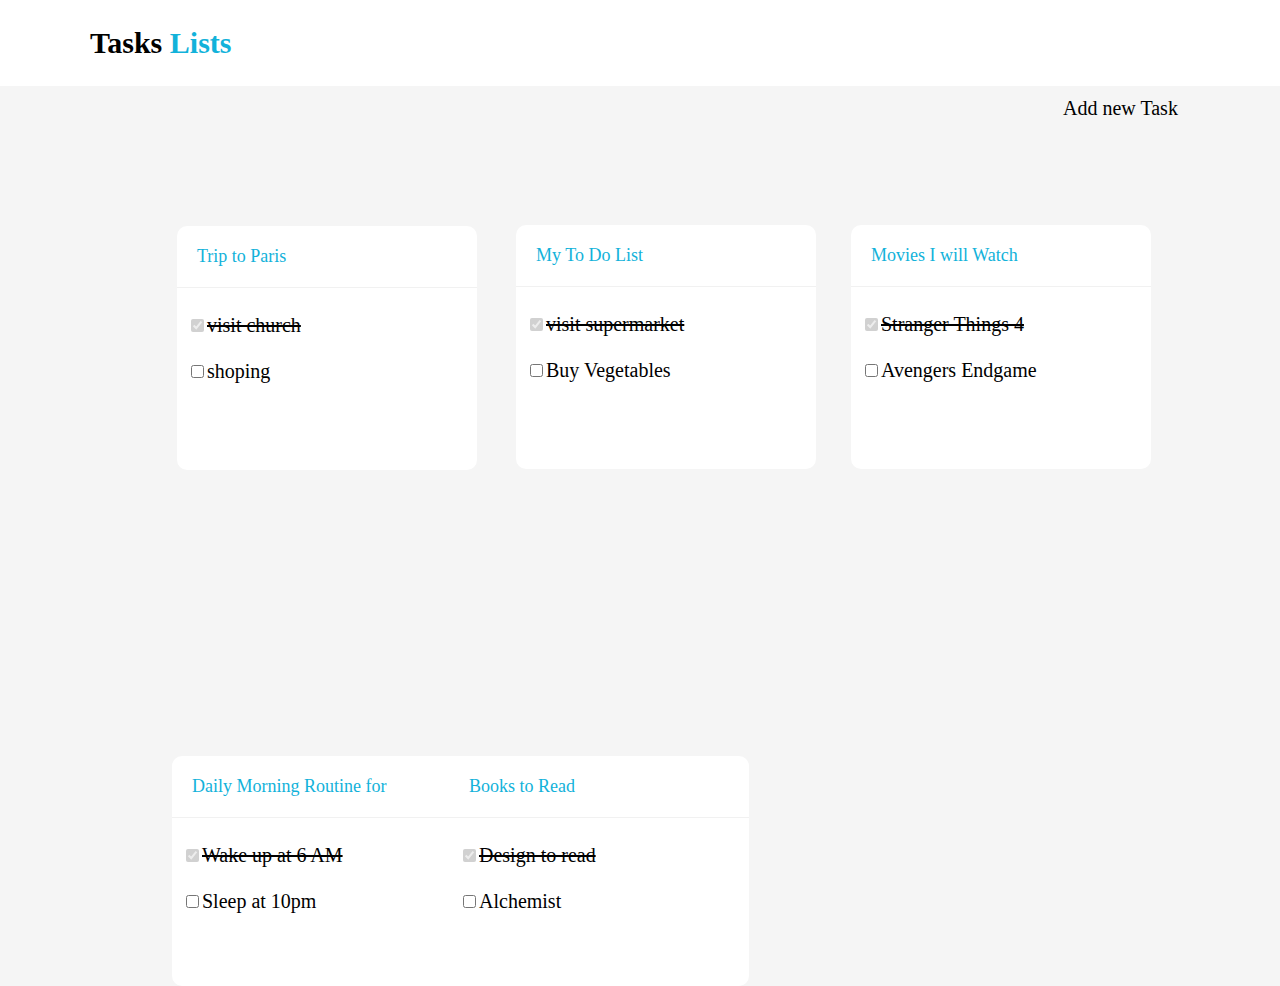
<file: index.html>
<!DOCTYPE html>
<html lang="en">
<head>
    <meta charset="UTF-8">
    <meta http-equiv="X-UA-Compatible" content="IE=edge">
    <meta name="viewport" content="width=device-width, initial-scale=1.0">
    <title>Project2</title>
    <link rel="stylesheet" href="style.css">
    <link rel="stylesheet" href="https://cdnjs.cloudflare.com/ajax/libs/font-awesome/6.2.0/css/all.min.css" integrity="sha512-xh6O/CkQoPOWDdYTDqeRdPCVd1SpvCA9XXcUnZS2FmJNp1coAFzvtCN9BmamE+4aHK8yyUHUSCcJHgXloTyT2A==" crossorigin="anonymous" referrerpolicy="no-referrer" />
</head>
<body>
    <footer class="footer">
        <h2 style>Tasks<span style="color:rgb(18, 178, 218)"> Lists</span></h2>
    </footer>
    <div class="plus">
    <!--<div class="fa-sharp fa-solid fa-circle-plus text"></div>-->
    <a href="index2.html"><i class="fa-sharp fa-solid fa-circle-plus text"></i></a>
    <div class="text2"><a style="text-decoration: none;color: black;" href="index2.html">Add new Task</a></div>
    </div>
    <div class="container">
        <div class="box" id="box1">
           <a style="text-decoration:none;color:rgb(18, 178, 218);" href="index1.html"><p class="a1">Trip to Paris</p></a>
            <hr style="height: 0.5px;border:none;color:#333;background-color:#f1f1f1;" />

            <br>
            <form class="f1">
                <input type="checkbox" checked disabled><del>visit church</del><br><br>
                 <input type="checkbox">shoping  
            </form>
        </div>
        <div class="box" id="box2">
            <p class="a1">My To Do List</p>
            <hr style="height: 0.5px;border:none;color:#333;background-color:#f1f1f1;" />

            <br>
            <form class="f1">
                <input type="checkbox" checked disabled><del>visit supermarket</del><br><br>
                 <input type="checkbox">Buy Vegetables  
            </form>
        </div>
        <div class="box" id="box3">
            <p class="a1">Movies I will Watch</p>
            <hr style="height: 0.5px;border:none;color:#333;background-color:#f1f1f1;" />

            <br>
            <form class="f1">
                <input type="checkbox" checked disabled><del>Stranger Things 4</del><br><br>
                 <input type="checkbox">Avengers Endgame
            </form>
        </div>
        <div class="box" id="box4">
            <p class="a1">Daily Morning Routine for</p>
            <hr style="height: 0.5px;border:none;color:#333;background-color:#f1f1f1;" />

            <br>
            <form class="f1">
                <input type="checkbox" checked disabled><del>Wake up at 6 AM</del><br><br>
                <input type="checkbox">Sleep at 10pm

            </form>
        </div>
        <div class="box" id="box5">
            <p class="a1">Books to Read</p>
            <hr style="height: 0.5px;border:none;color:#333;background-color:#f1f1f1;" />

            <br>
            <form class="f1">
                <input type="checkbox" checked disabled><del>Design to read</del><br><br>
                <input type="checkbox">Alchemist

            </form>
        </div>
    </div>
</body>
</html>
</file>
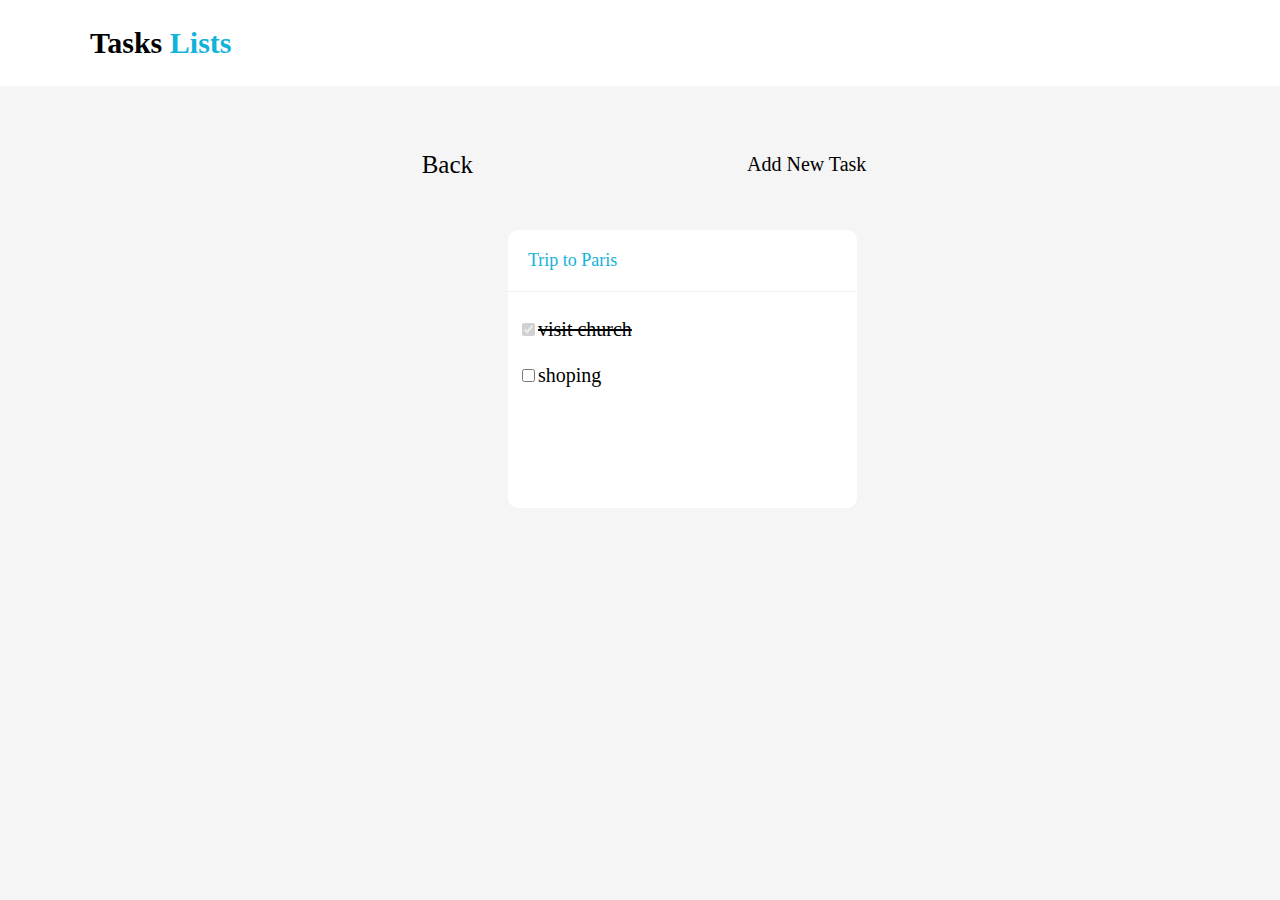
<file: index1.html>
<!DOCTYPE html>
<html lang="en">
<head>
    <meta charset="UTF-8">
    <meta http-equiv="X-UA-Compatible" content="IE=edge">
    <meta name="viewport" content="width=device-width, initial-scale=1.0">
    <title>Add New Task</title>
        <link rel="stylesheet" href="https://cdnjs.cloudflare.com/ajax/libs/font-awesome/6.2.0/css/all.min.css" integrity="sha512-xh6O/CkQoPOWDdYTDqeRdPCVd1SpvCA9XXcUnZS2FmJNp1coAFzvtCN9BmamE+4aHK8yyUHUSCcJHgXloTyT2A==" crossorigin="anonymous" referrerpolicy="no-referrer" />
<style>
    body{
    background-color:whitesmoke;
    margin: 0;
}
.footer{
    padding: 1px;
    background-color:white;
    font-size: 20px;
    font-style: bold;
    padding-left: 90px;
}
.text{
    font-size: 45px;
    top: 130px;
    margin-top: 20px;
    color:rgb(87, 189, 236);
margin-left: 200px;
width: 50px;
height: 50px;
/* UI Properties */
background:whitesmoke 0% 0% no-repeat padding-box;
opacity: 1;
}
.text2{

    width: 11px;
    font-size: 45px;

}
   .container{
    position: absolute;
    top: 230px;
    left: 508px;
    color: rgb(18, 178, 218);
   }
   .box{
    background-color: rgb(255, 255, 255);
    width: 349px;
    height: 278px;
    margin: 0px;
    margin-left: 0px;
    border-radius: 10px;
    display: inline-block;
}
.box:hover {
    box-shadow: 10px 10px 8px 10px #888888;
}
.a1{
    margin: 20px;
    font-size: large;
}
.f1{
    color: black;
    margin-left: 10px;
    font-size: 20px;
}
.text2{
font-size: 45px;
    top: 130px;
    margin-top: 20px;
    color:rgb(87, 189, 236);
margin-left: 1011px;
width: 50px;
height: 50px;
/* UI Properties */
background:whitesmoke 0% 0% no-repeat padding-box;
opacity: 1;
}
.table{
    margin-top: 40px;
}
</style>
</head>
<body>
    <footer class="footer">
        <h2 style>Tasks<span style="color:rgb(18, 178, 218)"> Lists</span></h2>
    </footer>
   <!-- <footer class="footer">
        <h2 style>Tasks<span style="color:rgb(18, 178, 218)"> Lists</span></h2>
    </footer>
    <div class="plus1">
    <i class="fa-solid fa-circle-arrow-left text2"></i>
    </div>
    <div class="plus">
    <div class="fa-sharp fa-solid fa-circle-plus text"></div>
    <div class="text2">Add new Task</div>
    </div>-->
    <div class="table">
    <table align="center" border="0" cellpadding="4" cellspacing="0" >
     <tbody>
        <tr>
            <td>
           <!-- <i style="font-size: 42px;" class="fa-solid fa-circle-arrow-left  "></i>-->
           <a href="index3.html"><i style="font-size: 42px;color: black;" class="fa-solid fa-circle-arrow-left"></i></a>
            </td>
            <td>
                <table align="center" border="0" cellpadding="4" cellspacing="0">
                 <tbody>
                    <tr>
                        <td style="font-size: 25px;">Back</td>
                    </tr>
                 </tbody>   
                </table> 
            </td>
            <td>
                <a href="index3.html"> <div class="fa-sharp fa-solid fa-circle-plus text"></div></a>
                </td>
                <td>
                    <table align="center" border="0" cellpadding="4" cellspacing="0">
                     <tbody>
                        <tr>
                            <td style="font-size:20px;">Add New Task</td>
                        </tr>
                     </tbody>   
                    </table> 
                </td>
    </tr>
     </tbody>  
    </table>
    </div>
    <div class="container">
        <div class="box" id="box1">
            <p class="a1">Trip to Paris</p>
            <hr style="height: 0.5px;border:none;color:#333;background-color:#f1f1f1;" />

            <br>
            <form class="f1">
                <input type="checkbox" checked disabled><del>visit church</del><br><br>
                 <input type="checkbox">shoping  
            </form>
        </div>
</body>
</html>
</file>
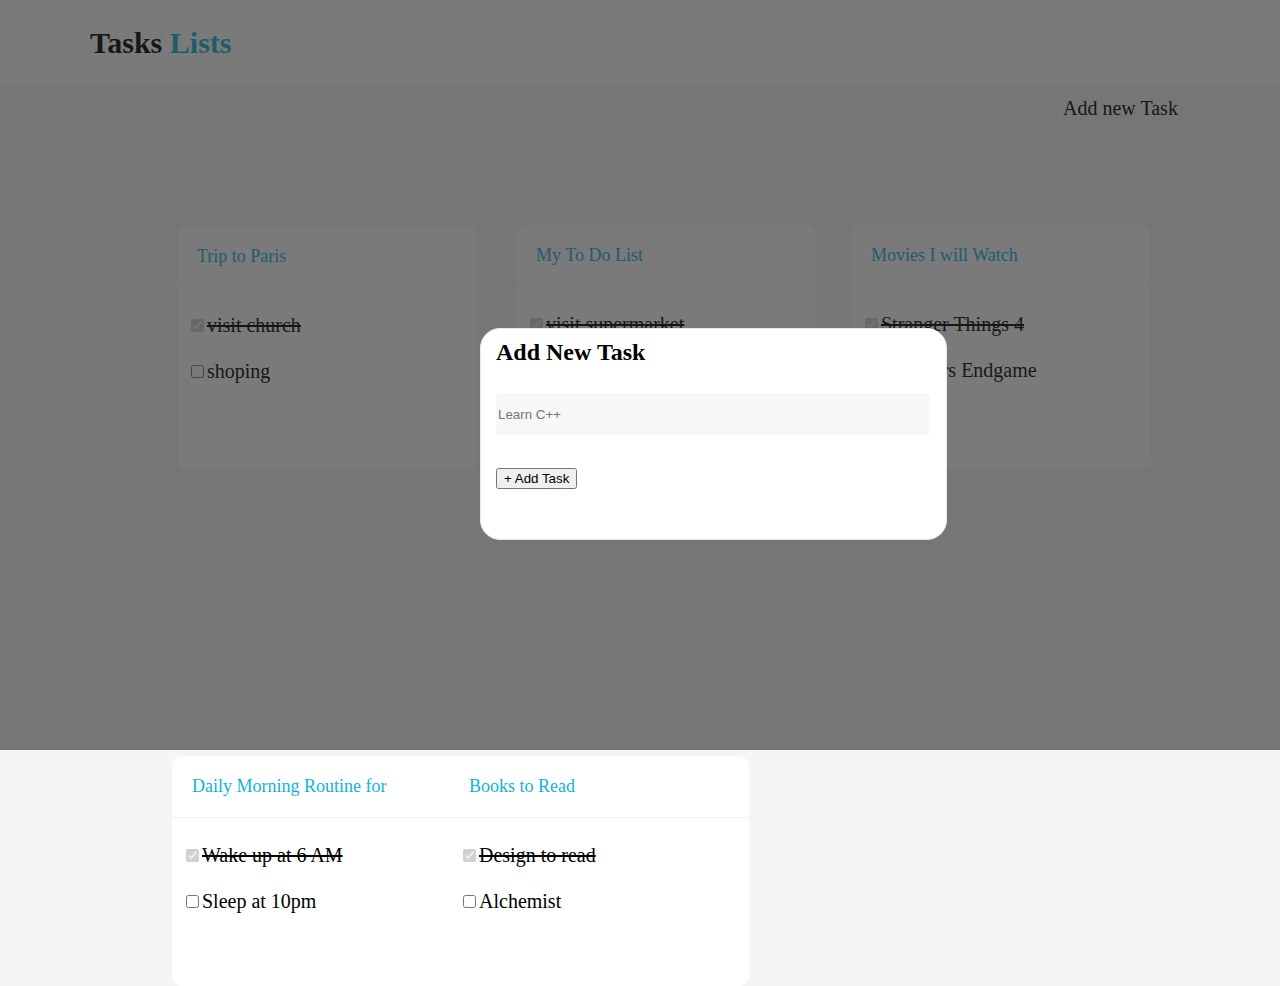
<file: index2.html>
<!DOCTYPE html>
<html lang="en">
<head>
    <meta charset="UTF-8">
    <meta http-equiv="X-UA-Compatible" content="IE=edge">
    <meta name="viewport" content="width=device-width, initial-scale=1.0">
    <title>Project2</title>
    <link rel="stylesheet" href="style.css">
    <link rel="stylesheet" href="https://cdnjs.cloudflare.com/ajax/libs/font-awesome/6.2.0/css/all.min.css" integrity="sha512-xh6O/CkQoPOWDdYTDqeRdPCVd1SpvCA9XXcUnZS2FmJNp1coAFzvtCN9BmamE+4aHK8yyUHUSCcJHgXloTyT2A==" crossorigin="anonymous" referrerpolicy="no-referrer" />
</head>
<body>
    <footer class="footer">
        <h2 style>Tasks<span style="color:rgb(18, 178, 218)"> Lists</span></h2>
    </footer>
    <div class="plus">
    <!--<div class="fa-sharp fa-solid fa-circle-plus text"></div>-->
    <a href="index3.html"><i class="fa-sharp fa-solid fa-circle-plus text"></i></a>
    <div class="text2"><a style="text-decoration: none;color: black;" href="index3.html">Add new Task</a></div>
    </div>
    <div class="container">
        <div class="box" id="box1">
            <a style="text-decoration:none;color:rgb(18, 178, 218);" href="index1.html"><p class="a1">Trip to Paris</p></a>
            <hr style="height: 0.5px;border:none;color:#333;background-color:#f1f1f1;" />

            <br>
            <form class="f1">
                <input type="checkbox" checked disabled><del>visit church</del><br><br>
                 <input type="checkbox">shoping  
            </form>
        </div>
        <div class="box" id="box2">
            <p class="a1">My To Do List</p>
            <hr style="height: 0.5px;border:none;color:#333;background-color:#f1f1f1;" />

            <br>
            <form class="f1">
                <input type="checkbox" checked disabled><del>visit supermarket</del><br><br>
                 <input type="checkbox">Buy Vegetables  
            </form>
        </div>
        <div class="box" id="box3">
            <p class="a1">Movies I will Watch</p>
            <hr style="height: 0.5px;border:none;color:#333;background-color:#f1f1f1;" />

            <br>
            <form class="f1">
                <input type="checkbox" checked disabled><del>Stranger Things 4</del><br><br>
                 <input type="checkbox">Avengers Endgame
            </form>
        </div>
        <div class="box" id="box4">
            <p class="a1">Daily Morning Routine for</p>
            <hr style="height: 0.5px;border:none;color:#333;background-color:#f1f1f1;" />

            <br>
            <form class="f1">
                <input type="checkbox" checked disabled><del>Wake up at 6 AM</del><br><br>
                <input type="checkbox">Sleep at 10pm

            </form>
        </div>
        <div class="box" id="box5">
            <p class="a1">Books to Read</p>
            <hr style="height: 0.5px;border:none;color:#333;background-color:#f1f1f1;" />

            <br>
            <form class="f1">
                <input type="checkbox" checked disabled><del>Design to read</del><br><br>
                <input type="checkbox">Alchemist

            </form>
        </div>
    </div>
    <div class="popup">
        <div class="Add-New-Task">
            Add New Task
            <a href="./index.html"><i class="fa-solid fa-xmark" style="opacity:0.4"></i></a><br> <br>
            <input type="text" placeholder="Learn C++" class="input"> <br><br>
            <button>+ Add Task</button>
        </div>
    </div>
</body>
</html>
</file>
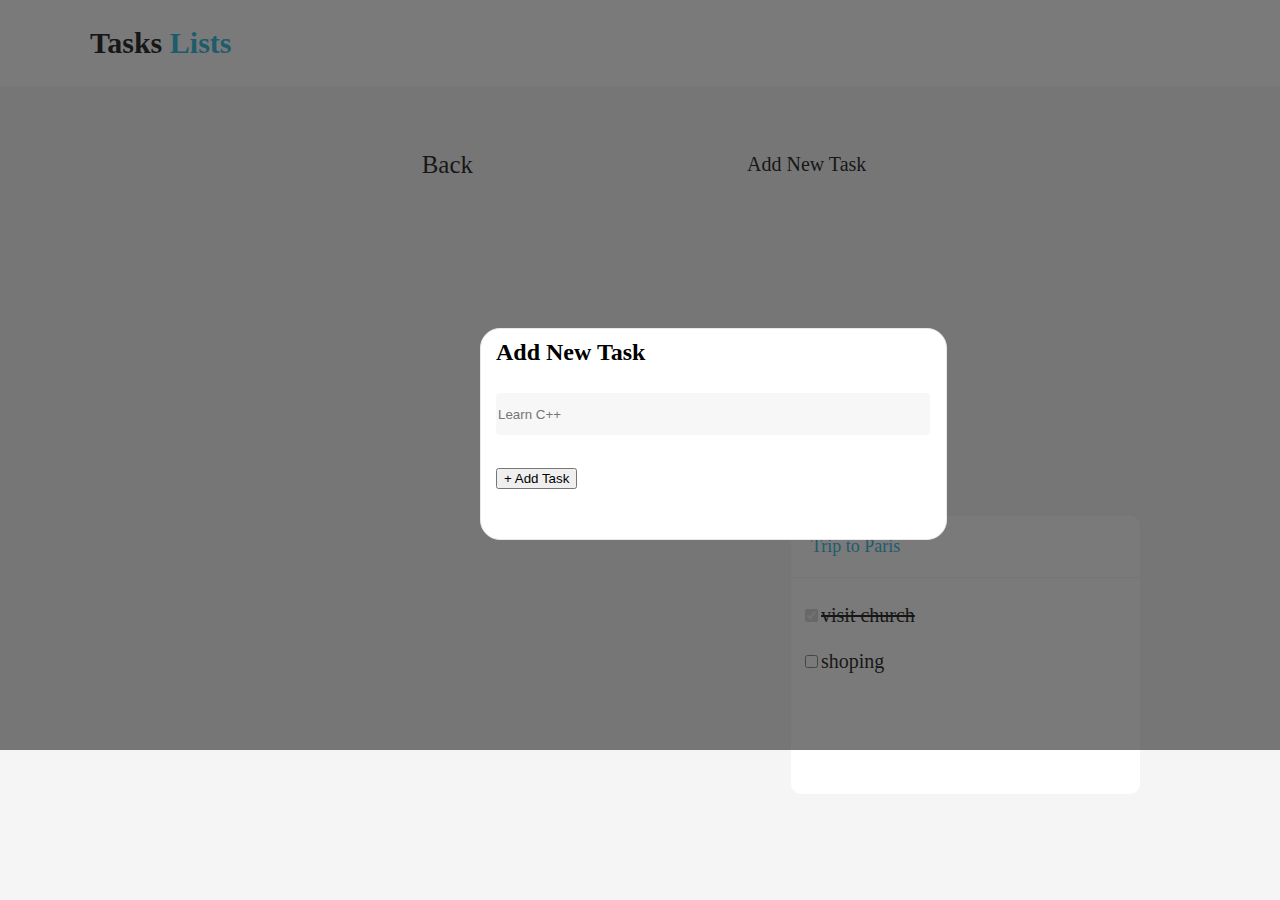
<file: index3.html>
<!DOCTYPE html>
<html lang="en">
<head>
    <meta charset="UTF-8">
    <meta http-equiv="X-UA-Compatible" content="IE=edge">
    <meta name="viewport" content="width=device-width, initial-scale=1.0">
    <title>Document</title>
    <link rel="stylesheet" href="style.css">
    <link rel="stylesheet" href="https://cdnjs.cloudflare.com/ajax/libs/font-awesome/6.2.0/css/all.min.css" integrity="sha512-xh6O/CkQoPOWDdYTDqeRdPCVd1SpvCA9XXcUnZS2FmJNp1coAFzvtCN9BmamE+4aHK8yyUHUSCcJHgXloTyT2A==" crossorigin="anonymous" referrerpolicy="no-referrer" />
    <style>
        body{
        background-color:whitesmoke;
        margin: 0;
    }
    .footer{
        padding: 1px;
        background-color:white;
        font-size: 20px;
        font-style: bold;
        padding-left: 90px;
    }
    .text{
        font-size: 45px;
        top: 130px;
        margin-top: 20px;
        color:rgb(87, 189, 236);
    margin-left: 200px;
    width: 50px;
    height: 50px;
    /* UI Properties */
    background:whitesmoke 0% 0% no-repeat padding-box;
    opacity: 1;
    }
    .text2{

        width: 11px;
        font-size: 45px;

    }
       .container{
        position: absolute;
        top: 230px;
        left: 508px;
        color: rgb(18, 178, 218);
       }
       .box{
        background-color: rgb(255, 255, 255);
        width: 349px;
        height: 278px;
        margin: 0px;
        margin-left: 0px;
        border-radius: 10px;
        display: inline-block;
    }
    .box:hover {
        box-shadow: 10px 10px 8px 10px #888888;
    }
    .a1{
        margin: 20px;
        font-size: large;
    }
    .f1{
        color: black;
        margin-left: 10px;
        font-size: 20px;
    }
    .text2{
    font-size: 45px;
        top: 130px;
        margin-top: 20px;
        color:rgb(87, 189, 236);
    margin-left: 1011px;
    width: 50px;
    height: 50px;
    /* UI Properties */
    background:whitesmoke 0% 0% no-repeat padding-box;
    opacity: 1;
    }
    .table{
        margin-top: 40px;
    }
    </style>
</head>
<body>
    <div class="blur">
        <footer class="footer">
            <h2 style>Tasks<span style="color:rgb(18, 178, 218)"> Lists</span></h2>
        </footer>
       <!-- <footer class="footer">
            <h2 style>Tasks<span style="color:rgb(18, 178, 218)"> Lists</span></h2>
        </footer>
        <div class="plus1">
        <i class="fa-solid fa-circle-arrow-left text2"></i>
        </div>
        <div class="plus">
        <div class="fa-sharp fa-solid fa-circle-plus text"></div>
        <div class="text2">Add new Task</div>
        </div>-->
        <div class="table">
        <table align="center" border="0" cellpadding="4" cellspacing="0" >
         <tbody>
            <tr>
                <td>
               <!-- <i style="font-size: 42px;" class="fa-solid fa-circle-arrow-left  "></i>-->
               <a href="index.html"><i style="font-size: 42px;color: black;" class="fa-solid fa-circle-arrow-left"></i></a>
                </td>
                <td>
                    <table align="center" border="0" cellpadding="4" cellspacing="0">
                     <tbody>
                        <tr>
                            <td style="font-size: 25px;">Back</td>
                        </tr>
                     </tbody>   
                    </table> 
                </td>
                <td>
                    <div class="fa-sharp fa-solid fa-circle-plus text"></div>
                    </td>
                    <td>
                        <table align="center" border="0" cellpadding="4" cellspacing="0">
                         <tbody>
                            <tr>
                                <td style="font-size:20px;">Add New Task</td>
                            </tr>
                         </tbody>   
                        </table> 
                    </td>
        </tr>
         </tbody>  
        </table>
        </div>
        <div class="container">
            <div class="box" id="box1">
                <p class="a1">Trip to Paris</p>
                <hr style="height: 0.5px;border:none;color:#333;background-color:#f1f1f1;" />

                <br>
                <form class="f1">
                    <input type="checkbox" checked disabled><del>visit church</del><br><br>
                     <input type="checkbox">shoping  
                </form>
            </div>
    </div>
    <div class="popup">
        <div class="Add-New-Task">
            Add New Task
            <a href="./index.html"><i class="fa-solid fa-xmark" style="opacity:0.4"></i></a><br> <br>
            <input type="text" placeholder="Learn C++" class="input"> <br><br>
            <button>+ Add Task</button>
        </div>
    </div>
</body>
</html>
</file>
<file: style.css>
body{
    background-color:whitesmoke;
    margin: 0;
}
.footer{
    padding: 1px;
    background-color:white;
    font-size: 20px;
    font-style: bold;
    padding-left: 90px;
}
.text{
    font-size: 45px;
    top: 130px;
    margin-top: 20px;
    color:rgb(87, 189, 236);
margin-left: 1011px;
width: 50px;
height: 50px;
/* UI Properties */
background:whitesmoke 0% 0% no-repeat padding-box;
opacity: 1;
}
.text2{
        width: 150px;
    height: 20px;
    font-size: 20px;
    margin-left: 1063px;
    margin-top: -41px;
}
.container{

        width: 78%;
    height: 550px;
    margin-left: 136px;
    margin-top: 60px;

}
.box{
    background-color: rgb(255, 255, 255);
    width:300px;
    height:244px;
    margin: 0px;
    margin-left: 30px;
    border-radius: 10px;
    display: inline-block;
}
.box:hover {
    box-shadow: 10px 10px 8px 10px #888888;
}

#box4{
    position: absolute;
    bottom: -86px;
    left: 142px;
    height: 230px;
    color: rgb(18, 178, 218);
}

#box5{
    position: absolute;
    bottom: -86px;
    right: 531px;
    height: 230px;
    color: rgb(18, 178, 218);
}
#box1{
    position: absolute;
    top: 226px;
    left: 147px;
    color: rgb(18, 178, 218);
}
#box2{
    position: absolute;
    top: 225px;
    left: 486px;
    color: rgb(18, 178, 218);
}
#box3{
    position: absolute;
    top: 225px;
    left: 821px;
    color: rgb(18, 178, 218);
}
.a1{
    margin: 20px;
    font-size: large;
}
.f1{
    color: black;
    margin-left: 10px;
    font-size: 20px;
}
.popup {
    opacity: 1;
    position: fixed;
    z-index: 1;
    transform: translate(-50%, -100%);
    left: 50%;
    top: 50%;
    width: 100%;
    height: 100%;
    margin-top: 300px;
    display: flex;
    flex-direction: row;
    flex-wrap: wrap;
    background-color: rgba(37, 37, 37, 0.61);
    align-items: center;
  }
  .Add-New-Task {
    width: 450px;
    height: 200px;
    border: 1px solid rgb(235, 231, 231);
    border-radius: 20px;
    background-color: white;
    font-size: x-large;
    padding: 10px 0px 0px 15px;
    font-weight: bold;
    position: fixed;
    bottom: 210px;
    left: 480px;
  }
  .fa-xmark {
    position: absolute;
    left: 430px;
  }
  .input {
    width: 430px;
    height: 40px;
    border-radius: 4px;
    background-color: #f7f7f7;
    border: none;
  }
</file>
